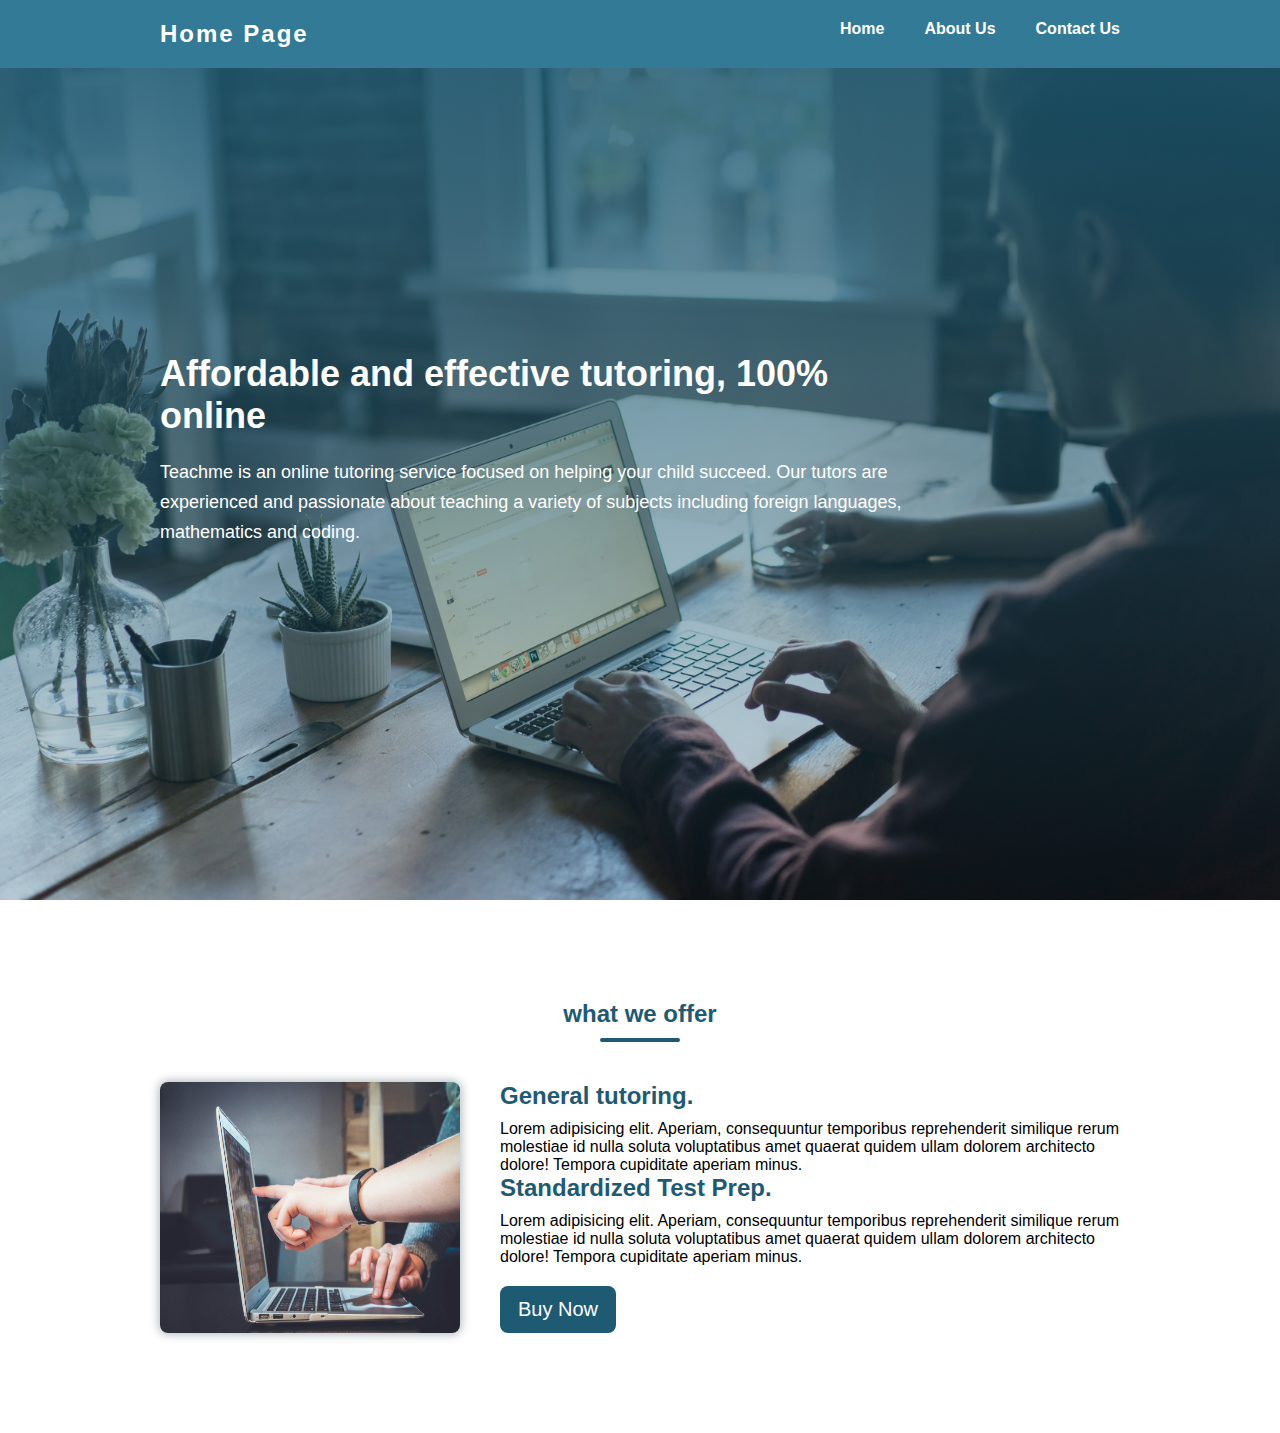
<file: index.html>
<!DOCTYPE html>
<html lang="en">
<head>
    <meta charset="UTF-8">
    <meta name="viewport" content="width=device-width, initial-scale=1.0">
    <title>Document</title>
    <link rel="stylesheet" href="style.css">
</head>
<body>
    <!-- Navbar start -->
     <nav>
        <div class="logo_cont">
            <h4 class="logo">Home Page</h4>
        </div>
        <div class="nav_links">
            <ul>
                <li><a href="">Home</a></li>
                <li><a href="about.html">About Us</a></li>
                <li><a href="contact.html">Contact Us</a></li>
            </ul>
        </div>
     </nav>
    <!-- Navbar End -->

    <!-- Header Start -->
     <header>
        <div class="overlay"></div>
        <div class="hd_content">
            <h2 class="head_hd">Affordable and effective tutoring, 100% online</h2>
            <p class="head_pera">Teachme is an online tutoring service focused on helping your child succeed. Our tutors are experienced and passionate about teaching a variety of subjects including foreign languages, mathematics and coding.</p>
        </div>
     </header>
    <!-- Header End -->

    <!-- Section start -->
     <section>
        <h2 class="title_hd">what we offer</h2>
        <hr>
        <div class="sec_card">
            <div class="sec_card_img">
                <img src="john-schnobrich-FlPc9_VocJ4-unsplash.jpg" alt="">
            </div>
            <div class="sec_card_content">
                <h2 class="sec_card_hd">General tutoring.</h2>
                <p>Lorem adipisicing elit. Aperiam, consequuntur temporibus reprehenderit similique rerum molestiae id nulla soluta voluptatibus amet quaerat quidem ullam dolorem architecto dolore! Tempora cupiditate aperiam minus.</p>
                <h2 class="sec_card_hd">Standardized Test Prep.</h2>
                <p>Lorem adipisicing elit. Aperiam, consequuntur temporibus reprehenderit similique rerum molestiae id nulla soluta voluptatibus amet quaerat quidem ullam dolorem architecto dolore! Tempora cupiditate aperiam minus.</p>
                <button class="sec_card_btn"> Buy Now </button>
            </div>
        </div>
     </section>
    <!-- Section End -->


</body>
</html>
</file>
<file: style.css>
*{
    margin: 0;
    padding: 0;
    box-sizing: border-box;
    font-family: 'Segoe UI', Tahoma, Geneva, Verdana, sans-serif;
}

nav{
    display: flex;
    justify-content: space-between;
    padding: 20px 160px;
    display: flex;
    position: fixed;
    width: 100%;
    z-index: 99;
    background-color: rgb(51, 122, 150);
}

.logo{
    font-size: 24px;
    letter-spacing: 2px;
    font-weight: 700;
    color: white;
}

ul{
    display: flex;
    gap: 40px;
}

li{
    list-style: none;
}

a{
    text-decoration: none;
    font-weight: 600;
    color: white;
}

header{
    background-image: url(bench-accounting-C3V88BOoRoM-unsplash.jpg);
    width: 100%;
    height: 100vh;
    background-repeat: no-repeat;
    background-position: center;
    background-size: cover;
    position: relative;
    display: flex;
    align-items: center;
    /* padding: 0 160px; */
}

.overlay{
    position: absolute;
    width: 100%;
    height: 100vh;
    background-image: linear-gradient(rgba(30, 90, 114, 0.9), rgba(30, 90, 114, 0.2));

}

.hd_content{
    margin: 0 160px;
    position: relative;
    color: white;
    width: 60%;
}

.head_hd{
    font-size: 36px;
    margin-bottom: 20px;
}

.head_pera{
    font-size: 18px;
    line-height: 30px;
}

section{
    /* background-color: gray; */
    padding: 100px 160px;
}

.sec_card{
    /* border: 2px solid red; */
    display: flex;
    gap: 40px;
}

.sec_card_img{
    /* border: 2px solid ; */
}

.sec_card_img img{
    width: 300px;
    height: 100%;
    border-radius: 8px;
    box-shadow: 0px 0px 8px 2px rgba(12, 46, 59, 0.3);
}

.title_hd{
    color: rgb(30, 90, 114);
    text-align: center;
    /* margin-bottom: 40px; */
}

hr{
    height: 4px;
    background-color: rgb(30, 90, 114);
    border: none;
    width: 80px;
    margin: 10px auto 40px auto;
    border-radius: 20px;
}

.sec_card_btn{
    border-radius: 8px;
    background-color: rgb(30, 90, 114);
    border: none;
    padding: 12px 18px;
    color: white;
    font-size: 20px;
    transition: all 0.3s ease-in-out;
    margin-top: 20px;
}

.sec_card_btn:hover{
    background-color: rgb(43, 102, 126);
    box-shadow: 2px 2px 8px 2px rgba(0, 0, 0, 0.3);
    cursor: pointer;
}

.sec_card_hd{
    color: rgb(30, 90, 114);
    margin-bottom: 10px;
}
</file>
